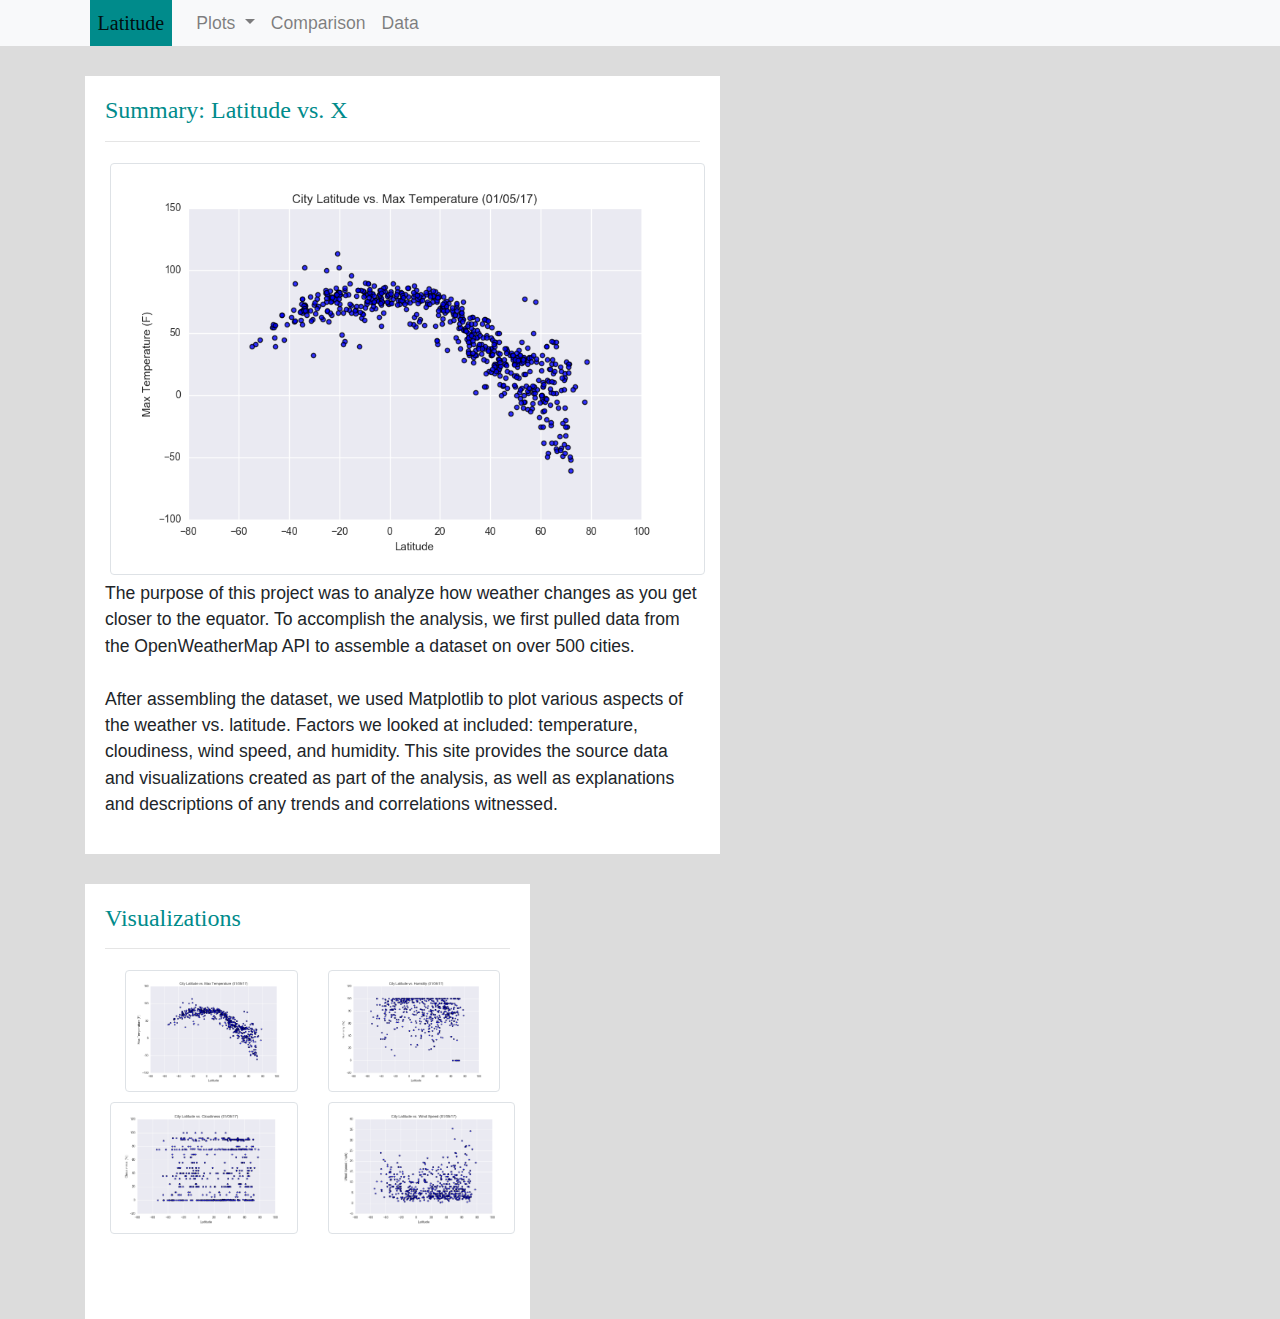
<file: index.html>
<!DOCTYPE html>
<html lang="en">

<head>
  <meta charset="UTF-8">
  <meta name="viewport" content="width=device-width, initial-scale=1, shrink-to-fit=no"/>
  <title>Weather</title>
  <link rel="stylesheet" href="https://stackpath.bootstrapcdn.com/bootstrap/4.3.1/css/bootstrap.min.css" integrity="sha384-ggOyR0iXCbMQv3Xipma34MD+dH/1fQ784/j6cY/iJTQUOhcWr7x9JvoRxT2MZw1T" crossorigin="anonymous">
  <link rel="stylesheet" href="style.css">
</head>
<body>
  <nav class="navbar navbar-expand-lg navbar-light bg-light">
    <a class="navbar-brand" href="index.html">Latitude</a>
    <button class="navbar-toggler" type="button" data-toggle="collapse" data-target="#navbarSupportedContent" aria-controls="navbarSupportedContent" aria-expanded="false" aria-label="Toggle navigation">
      <span class="navbar-toggler-icon"></span>
    </button>

    <div class="collapse navbar-collapse" id="navbarSupportedContent">
      <ul class="navbar-nav mr-auto">
        <li class="nav-item dropdown">
          <a class="nav-link dropdown-toggle" href="#" id="navbarDropdown" role="button" data-toggle="dropdown" aria-haspopup="true" aria-expanded="false">
            Plots
          </a>
          <div class="dropdown-menu" aria-labelledby="navbarDropdown">
            <a class="dropdown-item" href="temp.html">Max Temperature</a>
            <a class="dropdown-item" href="humidity.html">Humidity</a>
            <a class="dropdown-item" href="cloudiness.html">Cloudiness</a>
            <a class="dropdown-item" href="wind.html">Wind Speed</a>
          </div>
        </li>
        <li class="nav-item">
            <a class="nav-link" href="comparisons.html">Comparison</a>
        </li>
        <li class="nav-item">
            <a class="nav-link" href="data.html">Data</a>
        </li>
      </ul>
    </div>
  </nav>

<div class="container">
    <div class="row">
        <div class="col-md-12 col-lg-7">
          <div class="box">
            <h3 class="title">Summary: Latitude vs. X</h3>
            <hr>
            <img src="images/Fig1.png" alt="Maximum Temperature Plot" class="img-thumbnail">
            <p>The purpose of this project was to analyze how weather changes as you get
                closer to the equator. To accomplish the analysis, we first pulled data
                from the OpenWeatherMap API to assemble a dataset on over 500 cities.
                <br>
                <br>
                After assembling the dataset, we used Matplotlib to plot various aspects
                of the weather vs. latitude. Factors we looked at included: temperature,
                cloudiness, wind speed, and humidity. This site provides the source data
                and visualizations created as part of the analysis, as well as explanations
                and descriptions of any trends and correlations witnessed.
            </p>
          </div>
        </div>
    </div>

  <div class="row">
    <div class="col-md-12 col-lg-5">
        <div class="box">
            <h3 class="title">Visualizations</h3>
            <hr>
            <div class="container">
                <div class="row" style="padding-bottom: 30px;">
                    <div class="col-lg-6">
                        <a href="max.html">
                            <img src="images/Fig1.png" alt="City Latitude vs. Maximum Temperature" class="img-thumbnail"/>
                        </a>
                    </div>
                    <div class="col-lg-6">
                        <a href="humidity.html">
                            <img src="images/Fig2.png" alt="City Latitude vs. Humidity" class="img-thumbnail"/>
                        </a>
                    </div>
                  <div class="row" style="padding-bottom: 30px;">
                    <div class="col-lg-6">
                        <a href="cloudiness.html">
                            <img src="images/Fig3.png" alt="City Latitude vs. Cloudiness" class="img-thumbnail"/>
                        </a>
                    </div>
                    <div class="col-lg-6">
                        <a href="wind.html">
                            <img src="images/Fig4.png" alt="City Latitude vs. Wind Speed" class="img-thumbnail"/>
                        </a>
                    </div>
                </div>
            </div>
        </div>
    </div>
  </div>
</div>

<script src="https://code.jquery.com/jquery-3.3.1.slim.min.js" integrity="sha384-q8i/X+965DzO0rT7abK41JStQIAqVgRVzpbzo5smXKp4YfRvH+8abtTE1Pi6jizo" crossorigin="anonymous"></script>
<script src="https://cdnjs.cloudflare.com/ajax/libs/popper.js/1.14.7/umd/popper.min.js" integrity="sha384-UO2eT0CpHqdSJQ6hJty5KVphtPhzWj9WO1clHTMGa3JDZwrnQq4sF86dIHNDz0W1" crossorigin="anonymous"></script>
<script src="https://stackpath.bootstrapcdn.com/bootstrap/4.3.1/js/bootstrap.min.js" integrity="sha384-JjSmVgyd0p3pXB1rRibZUAYoIIy6OrQ6VrjIEaFf/nJGzIxFDsf4x0xIM+B07jRM" crossorigin="anonymous"></script>

</body>

</html>
</file>
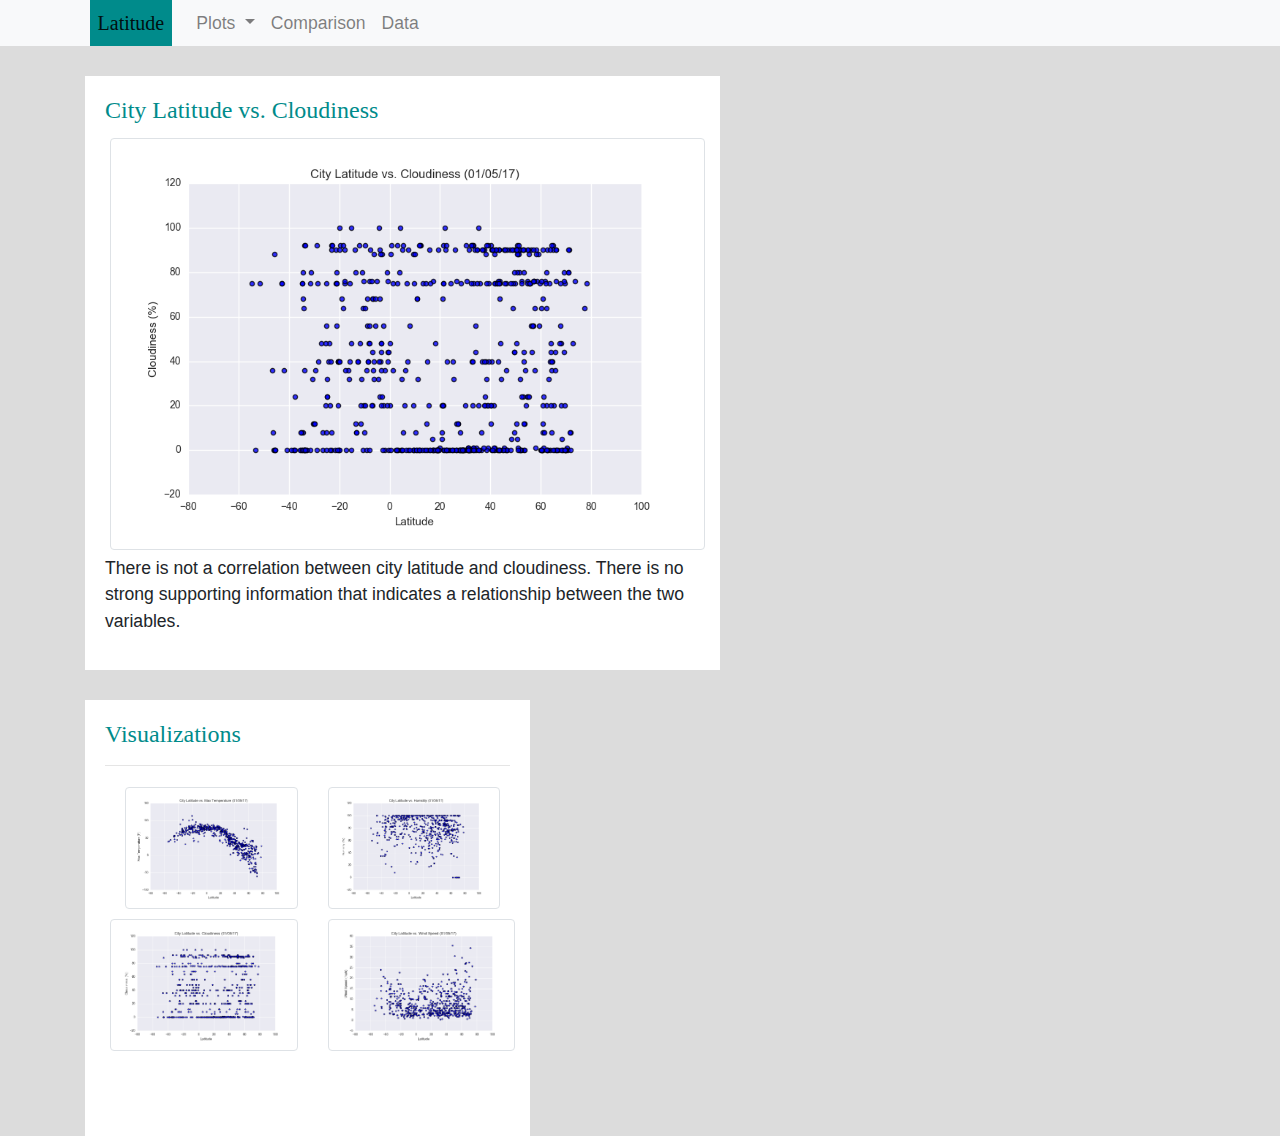
<file: cloudiness.html>
<!DOCTYPE html>
<html lang="en">

<head>
  <meta charset="UTF-8">
  <meta name="viewport" content="width=device-width, initial-scale=1, shrink-to-fit=no"/>
  <title>Weather</title>
  <link rel="stylesheet" href="https://stackpath.bootstrapcdn.com/bootstrap/4.3.1/css/bootstrap.min.css" integrity="sha384-ggOyR0iXCbMQv3Xipma34MD+dH/1fQ784/j6cY/iJTQUOhcWr7x9JvoRxT2MZw1T" crossorigin="anonymous">
  <link rel="stylesheet" href="style.css">
</head>
<body>
  <nav class="navbar navbar-expand-lg navbar-light bg-light">
    <a class="navbar-brand" href="index.html">Latitude</a>
    <button class="navbar-toggler" type="button" data-toggle="collapse" data-target="#navbarSupportedContent" aria-controls="navbarSupportedContent" aria-expanded="false" aria-label="Toggle navigation">
      <span class="navbar-toggler-icon"></span>
    </button>

    <div class="collapse navbar-collapse" id="navbarSupportedContent">
      <ul class="navbar-nav mr-auto">
        <li class="nav-item dropdown">
          <a class="nav-link dropdown-toggle" href="#" id="navbarDropdown" role="button" data-toggle="dropdown" aria-haspopup="true" aria-expanded="false">
            Plots
          </a>
          <div class="dropdown-menu" aria-labelledby="navbarDropdown">
            <a class="dropdown-item" href="temp.html">Max Temperature</a>
            <a class="dropdown-item" href="humidity.html">Humidity</a>
            <a class="dropdown-item" href="cloudiness.html">Cloudiness</a>
            <a class="dropdown-item" href="wind.html">Wind Speed</a>
          </div>
        </li>
        <li class="nav-item">
            <a class="nav-link" href="comparisons.html">Comparison</a>
        </li>
        <li class="nav-item">
            <a class="nav-link" href="data.html">Data</a>
        </li>
      </ul>
    </div>
  </nav>

<div class="container">
    <div class="row">
        <div class="col-md-12 col-lg-7">
          <div class="box">
            <h3 class="title">City Latitude vs. Cloudiness</h3>
            <img src="images/Fig3.png" alt="Cloudiness Plot" class="img-thumbnail">
            <p>There is not a correlation between city latitude and cloudiness. There is no strong supporting information
              that indicates a relationship between the two variables.
            </p>
          </div>
        </div>
    </div>

  <div class="row">
    <div class="col-md-12 col-lg-5">
        <div class="box">
            <h3 class="title">Visualizations</h3>
            <hr>
            <div class="container">
                <div class="row" style="padding-bottom: 30px;">
                    <div class="col-lg-6">
                        <a href="temp.html">
                            <img src="images/Fig1.png" alt="City Latitude vs. Maximum Temperature" class="img-thumbnail"/>
                        </a>
                    </div>
                    <div class="col-lg-6">
                        <a href="humidity.html">
                            <img src="images/Fig2.png" alt="City Latitude vs. Humidity" class="img-thumbnail"/>
                        </a>
                    </div>
                  <div class="row" style="padding-bottom: 30px;">
                    <div class="col-lg-6">
                        <a href="cloudiness.html">
                            <img src="images/Fig3.png" alt="City Latitude vs. Cloudiness" class="img-thumbnail"/>
                        </a>
                    </div>
                    <div class="col-lg-6">
                        <a href="wind.html">
                            <img src="images/Fig4.png" alt="City Latitude vs. Wind Speed" class="img-thumbnail"/>
                        </a>
                    </div>
                </div>
            </div>
        </div>
    </div>
  </div>
</div>

<script src="https://code.jquery.com/jquery-3.3.1.slim.min.js" integrity="sha384-q8i/X+965DzO0rT7abK41JStQIAqVgRVzpbzo5smXKp4YfRvH+8abtTE1Pi6jizo" crossorigin="anonymous"></script>
<script src="https://cdnjs.cloudflare.com/ajax/libs/popper.js/1.14.7/umd/popper.min.js" integrity="sha384-UO2eT0CpHqdSJQ6hJty5KVphtPhzWj9WO1clHTMGa3JDZwrnQq4sF86dIHNDz0W1" crossorigin="anonymous"></script>
<script src="https://stackpath.bootstrapcdn.com/bootstrap/4.3.1/js/bootstrap.min.js" integrity="sha384-JjSmVgyd0p3pXB1rRibZUAYoIIy6OrQ6VrjIEaFf/nJGzIxFDsf4x0xIM+B07jRM" crossorigin="anonymous"></script>

</body>

</html>
</file>
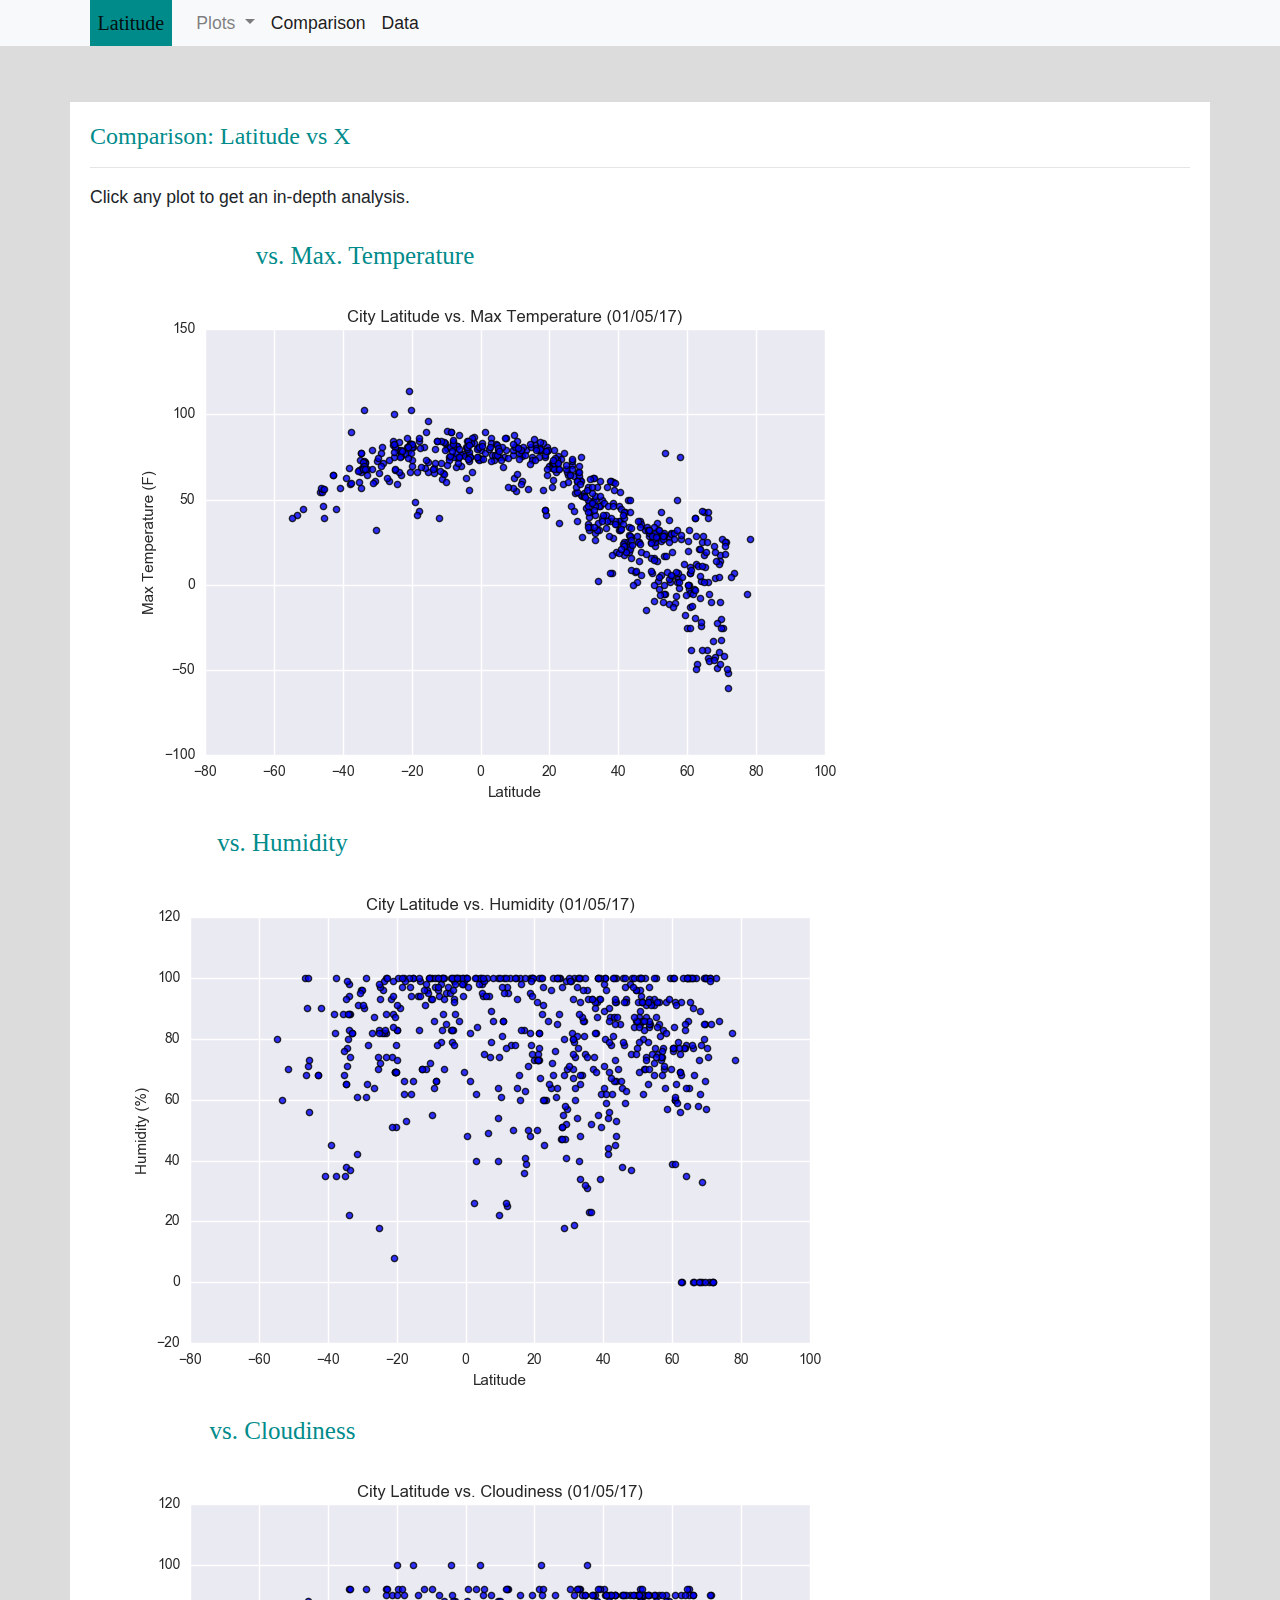
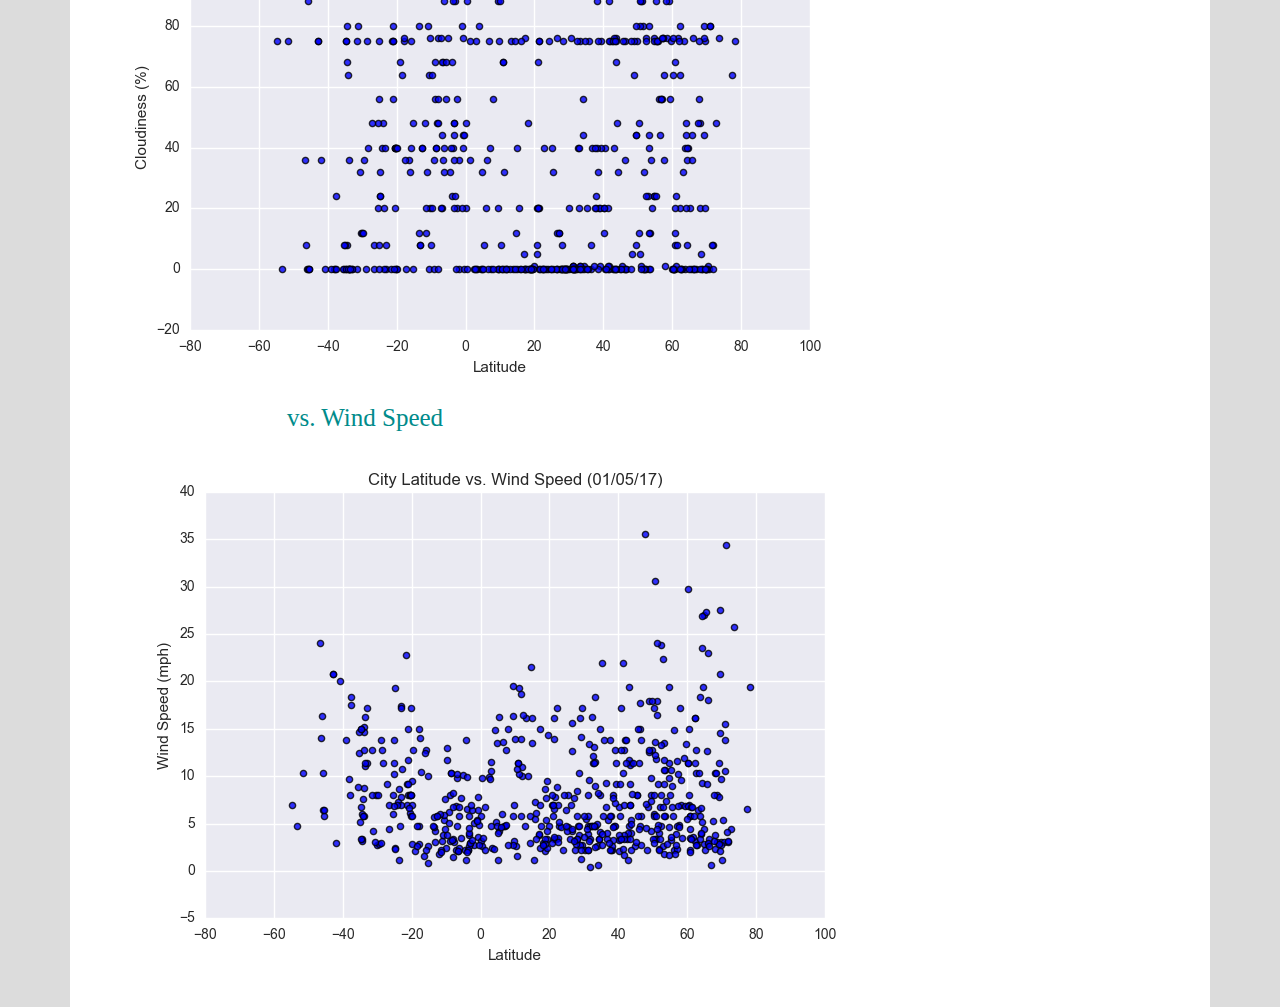
<file: comparisons.html>
<!DOCTYPE html>
<html lang="en"> 

<head>
    <meta charset="UTF-8">
    <meta name="viewport" content="width=device-width, initial-scale=1, shrink-to-fit=no"/>
    <title>Weather</title>
    <link rel="stylesheet" href="https://stackpath.bootstrapcdn.com/bootstrap/4.3.1/css/bootstrap.min.css" integrity="sha384-ggOyR0iXCbMQv3Xipma34MD+dH/1fQ784/j6cY/iJTQUOhcWr7x9JvoRxT2MZw1T" crossorigin="anonymous">
    <link rel="stylesheet" href="style.css">
  </head>
  <body>
    <nav class="navbar navbar-expand-lg navbar-light bg-light">
      <a class="navbar-brand" href="index.html">Latitude</a>
      <button class="navbar-toggler" type="button" data-toggle="collapse" data-target="#navbarSupportedContent" aria-controls="navbarSupportedContent" aria-expanded="false" aria-label="Toggle navigation">
        <span class="navbar-toggler-icon"></span>
      </button>
  
      <div class="collapse navbar-collapse" id="navbarSupportedContent">
        <ul class="navbar-nav mr-auto">
          <li class="nav-item dropdown">
            <a class="nav-link dropdown-toggle" href="#" id="navbarDropdown" role="button" data-toggle="dropdown" aria-haspopup="true" aria-expanded="false">
              Plots
            </a>
            <div class="dropdown-menu" aria-labelledby="navbarDropdown">
              <a class="dropdown-item" href="temp.html">Max Temperature</a>
              <a class="dropdown-item" href="humidity.html">Humidity</a>
              <a class="dropdown-item" href="cloudiness.html">Cloudiness</a>
              <a class="dropdown-item" href="wind.html">Wind Speed</a>
            </div>
          </li>
          <li class="nav-item active">
              <a class="nav-link" href="comparisons.html">Comparison</a>
          </li>
          <li class="nav-item active">
              <a class="nav-link" href="data.html">Data</a>
          </li>
        </ul>
      </div>
    </nav>

<div class="container">
    <div class="row">
          <br>
          <div class="box">
            <h3 class="title">Comparison: Latitude vs X</h3>
          <hr>
          <header>Click any plot to get an in-depth analysis.</header>
          <br>
          <div class="container" style="padding-bottom: 30 px;">
            <div class="row">
              <div class="col-md-6">
                <div class="title" style="font-size: 25px; text-align:center">vs. Max. Temperature</div>
                    <a href="temp.html">
                      <img src="images/Fig1.png" alt="City Latitude vs. Maximum Temperature" class="panel"/>
                    </a>
                </div>
            <div class="row">
              <div class="col-lg-6">
                <div class="title" style="font-size: 25px; text-align:center">vs. Humidity</div>
                    <a href="humidity.html">
                      <img src="images/Fig2.png" alt="City Latitude vs. Humidity" class="panel"/>
                    </a>
              </div>
            </div>
            <div class="row">
                <div class="col-lg-6">
                  <div class="title" style="font-size: 25px; text-align:center">vs. Cloudiness</div>
                    <a href="cloudiness.html">
                      <img src="images/Fig3.png" alt="City Latitude vs. Cloudiness" class="panel"/>
                    </a>
                </div>
            </div>
            <div class="col-lg-6">
                <div class="title" style="font-size: 25px; text-align:center">vs. Wind Speed</div>
                    <a href="wind.html">
                      <img src="images/Fig4.png" alt="City Latitude vs. Wind Speed" class="panel"/>
                    </a>
                  </div>
                </div>
          </div>
        </div>
    </div>
</div>

<script src="https://code.jquery.com/jquery-3.3.1.slim.min.js" integrity="sha384-q8i/X+965DzO0rT7abK41JStQIAqVgRVzpbzo5smXKp4YfRvH+8abtTE1Pi6jizo" crossorigin="anonymous"></script>
<script src="https://cdnjs.cloudflare.com/ajax/libs/popper.js/1.14.7/umd/popper.min.js" integrity="sha384-UO2eT0CpHqdSJQ6hJty5KVphtPhzWj9WO1clHTMGa3JDZwrnQq4sF86dIHNDz0W1" crossorigin="anonymous"></script>
<script src="https://stackpath.bootstrapcdn.com/bootstrap/4.3.1/js/bootstrap.min.js" integrity="sha384-JjSmVgyd0p3pXB1rRibZUAYoIIy6OrQ6VrjIEaFf/nJGzIxFDsf4x0xIM+B07jRM" crossorigin="anonymous"></script>

</body>

</html>
</file>
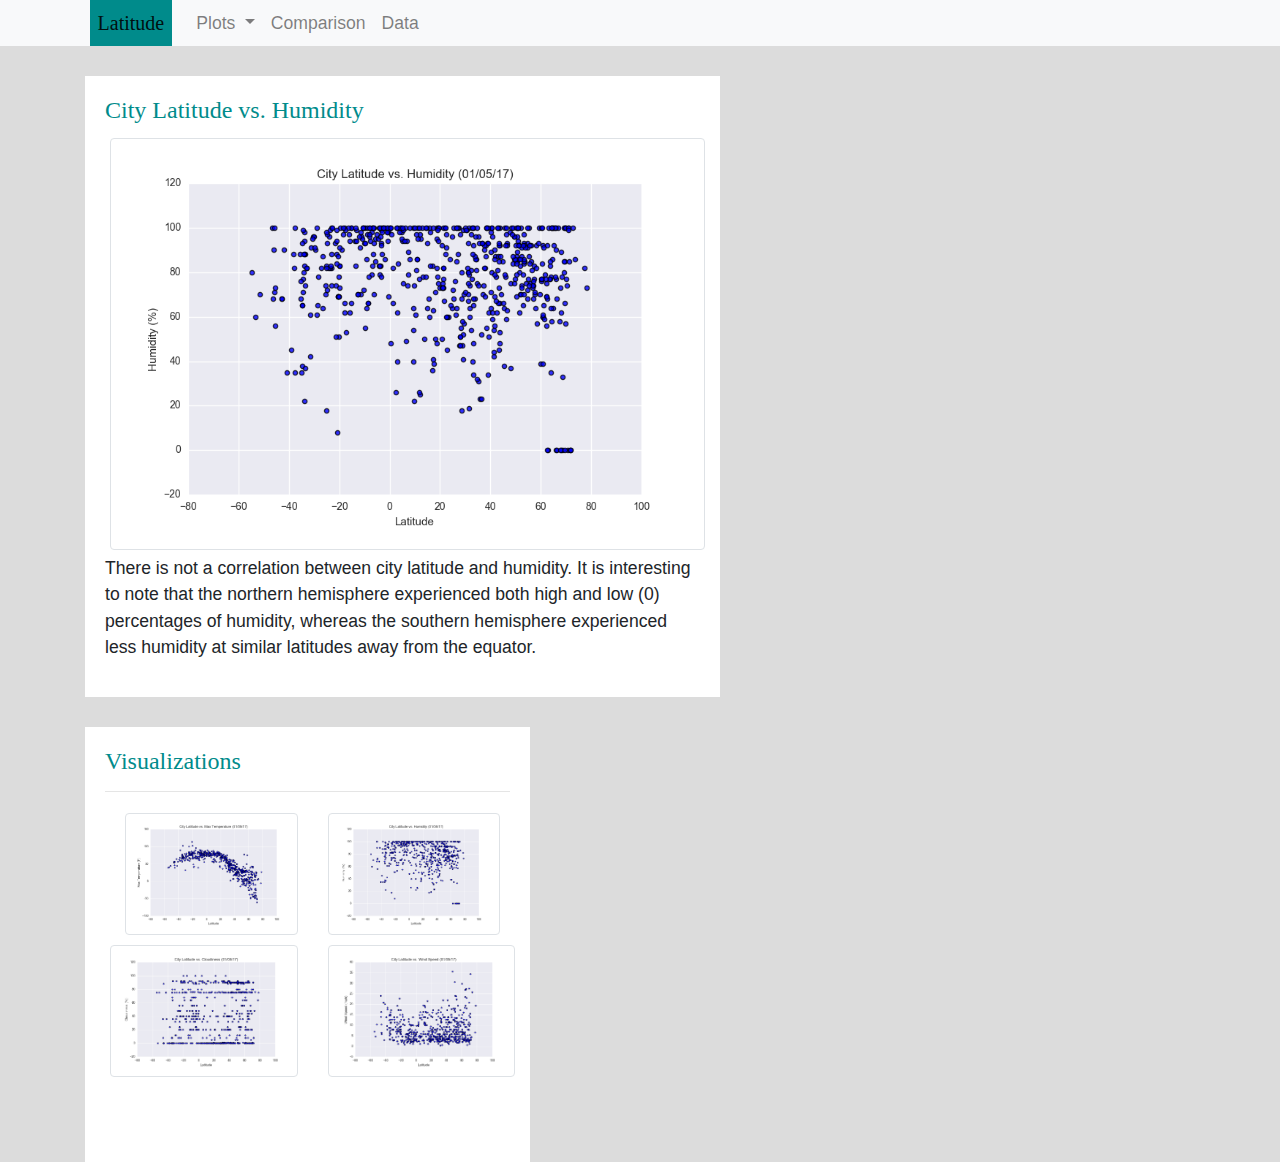
<file: humidity.html>
<!DOCTYPE html>
<html lang="en">

<head>
  <meta charset="UTF-8">
  <meta name="viewport" content="width=device-width, initial-scale=1, shrink-to-fit=no"/>
  <title>Weather</title>
  <link rel="stylesheet" href="https://stackpath.bootstrapcdn.com/bootstrap/4.3.1/css/bootstrap.min.css" integrity="sha384-ggOyR0iXCbMQv3Xipma34MD+dH/1fQ784/j6cY/iJTQUOhcWr7x9JvoRxT2MZw1T" crossorigin="anonymous">
  <link rel="stylesheet" href="style.css">
</head>
<body>
  <nav class="navbar navbar-expand-lg navbar-light bg-light">
    <a class="navbar-brand" href="index.html">Latitude</a>
    <button class="navbar-toggler" type="button" data-toggle="collapse" data-target="#navbarSupportedContent" aria-controls="navbarSupportedContent" aria-expanded="false" aria-label="Toggle navigation">
      <span class="navbar-toggler-icon"></span>
    </button>

    <div class="collapse navbar-collapse" id="navbarSupportedContent">
      <ul class="navbar-nav mr-auto">
        <li class="nav-item dropdown">
          <a class="nav-link dropdown-toggle" href="#" id="navbarDropdown" role="button" data-toggle="dropdown" aria-haspopup="true" aria-expanded="false">
            Plots
          </a>
          <div class="dropdown-menu" aria-labelledby="navbarDropdown">
            <a class="dropdown-item" href="temp.html">Max Temperature</a>
            <a class="dropdown-item" href="humidity.html">Humidity</a>
            <a class="dropdown-item" href="cloudiness.html">Cloudiness</a>
            <a class="dropdown-item" href="wind.html">Wind Speed</a>
          </div>
        </li>
        <li class="nav-item">
            <a class="nav-link" href="comparisons.html">Comparison</a>
        </li>
        <li class="nav-item">
            <a class="nav-link" href="data.html">Data</a>
        </li>
      </ul>
    </div>
  </nav>

<div class="container">
    <div class="row">
        <div class="col-md-12 col-lg-7">
          <div class="box">
            <h3 class="title">City Latitude vs. Humidity</h3>
            <img src="images/Fig2.png" alt="Humidity Plot" class="img-thumbnail">
            <p>There is not a correlation between city latitude and humidity. It is interesting to note that 
              the northern hemisphere experienced both high and low (0) percentages of humidity, 
              whereas the southern hemisphere experienced less humidity at similar
              latitudes away from the equator.
            </p>
          </div>
        </div>
    </div>

  <div class="row">
    <div class="col-md-12 col-lg-5">
        <div class="box">
            <h3 class="title">Visualizations</h3>
            <hr>
            <div class="container">
                <div class="row" style="padding-bottom: 30px;">
                    <div class="col-lg-6">
                        <a href="temp.html">
                            <img src="images/Fig1.png" alt="City Latitude vs. Maximum Temperature" class="img-thumbnail"/>
                        </a>
                    </div>
                    <div class="col-lg-6">
                        <a href="humidity.html">
                            <img src="images/Fig2.png" alt="City Latitude vs. Humidity" class="img-thumbnail"/>
                        </a>
                    </div>
                  <div class="row" style="padding-bottom: 30px;">
                    <div class="col-lg-6">
                        <a href="cloudiness.html">
                            <img src="images/Fig3.png" alt="City Latitude vs. Cloudiness" class="img-thumbnail"/>
                        </a>
                    </div>
                    <div class="col-lg-6">
                        <a href="wind.html">
                            <img src="images/Fig4.png" alt="City Latitude vs. Wind Speed" class="img-thumbnail"/>
                        </a>
                    </div>
                </div>
            </div>
        </div>
    </div>
  </div>
</div>

<script src="https://code.jquery.com/jquery-3.3.1.slim.min.js" integrity="sha384-q8i/X+965DzO0rT7abK41JStQIAqVgRVzpbzo5smXKp4YfRvH+8abtTE1Pi6jizo" crossorigin="anonymous"></script>
<script src="https://cdnjs.cloudflare.com/ajax/libs/popper.js/1.14.7/umd/popper.min.js" integrity="sha384-UO2eT0CpHqdSJQ6hJty5KVphtPhzWj9WO1clHTMGa3JDZwrnQq4sF86dIHNDz0W1" crossorigin="anonymous"></script>
<script src="https://stackpath.bootstrapcdn.com/bootstrap/4.3.1/js/bootstrap.min.js" integrity="sha384-JjSmVgyd0p3pXB1rRibZUAYoIIy6OrQ6VrjIEaFf/nJGzIxFDsf4x0xIM+B07jRM" crossorigin="anonymous"></script>

</body>

</html>
</file>
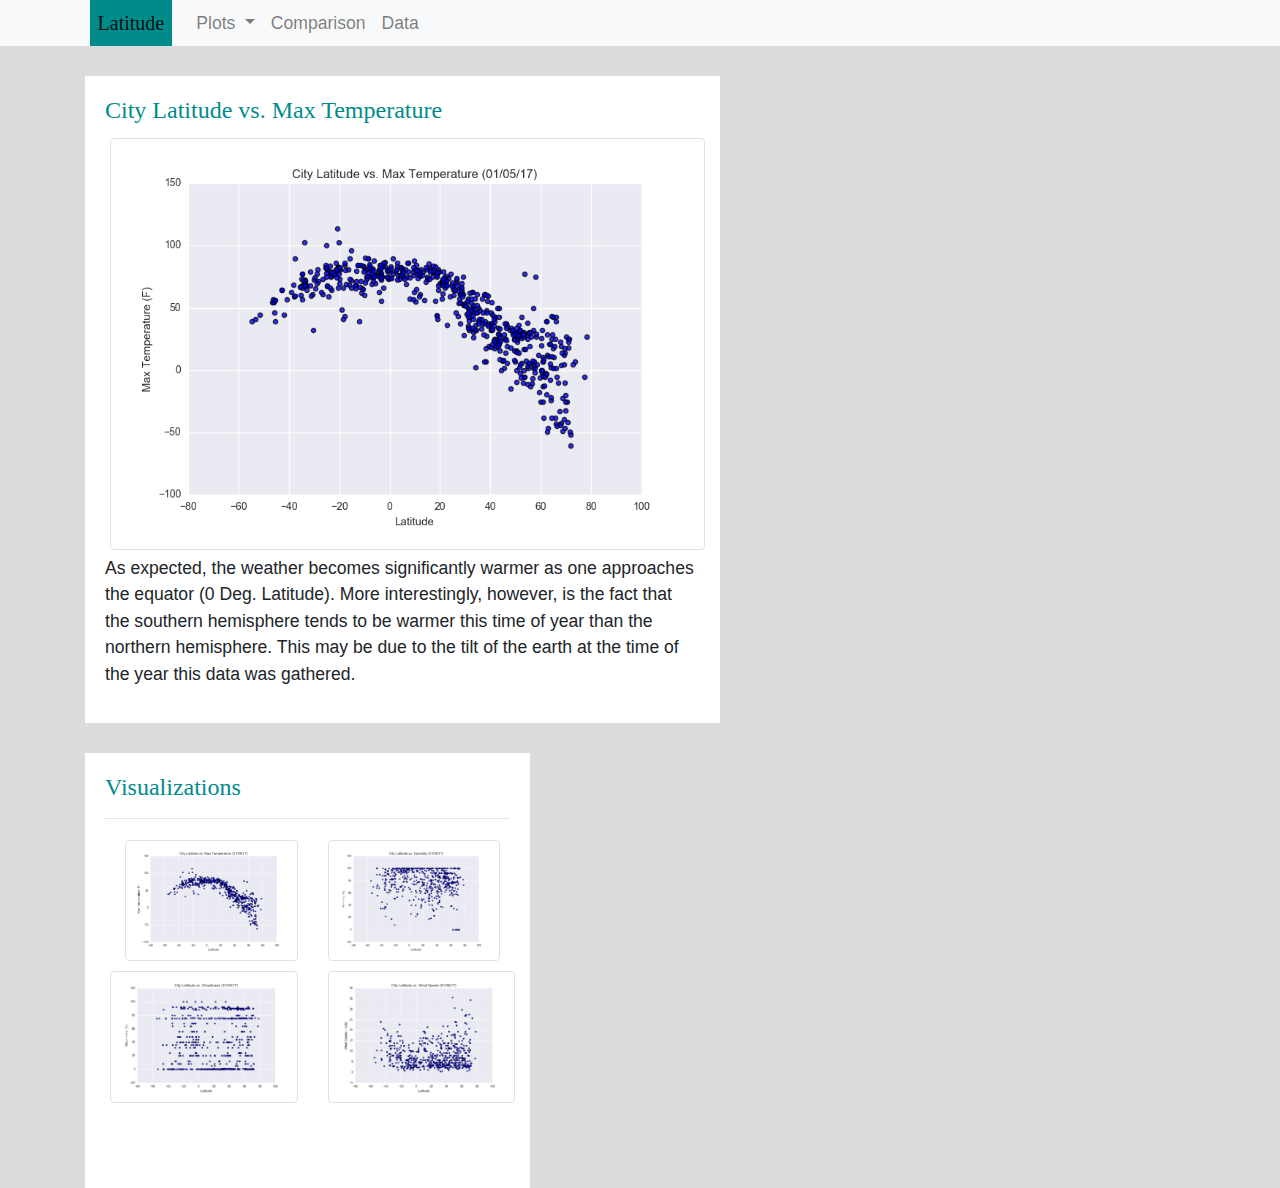
<file: temp.html>
<!DOCTYPE html>
<html lang="en">

<head>
  <meta charset="UTF-8">
  <meta name="viewport" content="width=device-width, initial-scale=1, shrink-to-fit=no"/>
  <title>Weather</title>
  <link rel="stylesheet" href="https://stackpath.bootstrapcdn.com/bootstrap/4.3.1/css/bootstrap.min.css" integrity="sha384-ggOyR0iXCbMQv3Xipma34MD+dH/1fQ784/j6cY/iJTQUOhcWr7x9JvoRxT2MZw1T" crossorigin="anonymous">
  <link rel="stylesheet" href="style.css">
</head>
<body>
  <nav class="navbar navbar-expand-lg navbar-light bg-light">
    <a class="navbar-brand" href="index.html">Latitude</a>
    <button class="navbar-toggler" type="button" data-toggle="collapse" data-target="#navbarSupportedContent" aria-controls="navbarSupportedContent" aria-expanded="false" aria-label="Toggle navigation">
      <span class="navbar-toggler-icon"></span>
    </button>

    <div class="collapse navbar-collapse" id="navbarSupportedContent">
      <ul class="navbar-nav mr-auto">
        <li class="nav-item dropdown">
          <a class="nav-link dropdown-toggle" href="#" id="navbarDropdown" role="button" data-toggle="dropdown" aria-haspopup="true" aria-expanded="false">
            Plots
          </a>
          <div class="dropdown-menu" aria-labelledby="navbarDropdown">
            <a class="dropdown-item" href="temp.html">Max Temperature</a>
            <a class="dropdown-item" href="humidity.html">Humidity</a>
            <a class="dropdown-item" href="cloudiness.html">Cloudiness</a>
            <a class="dropdown-item" href="wind.html">Wind Speed</a>
          </div>
        </li>
        <li class="nav-item">
            <a class="nav-link" href="comparisons.html">Comparison</a>
        </li>
        <li class="nav-item">
            <a class="nav-link" href="data.html">Data</a>
        </li>
      </ul>
    </div>
  </nav>

<div class="container">
    <div class="row">
        <div class="col-md-12 col-lg-7">
          <div class="box">
            <h3 class="title">City Latitude vs. Max Temperature</h3>
            <img src="images/Fig1.png" alt="Maximum Temperature Plot" class="img-thumbnail">
            <p>As expected, the weather becomes significantly warmer as one approaches the equator (0
                Deg. Latitude). More interestingly, however, is the fact that the southern hemisphere tends to
                be warmer this time of year than the northern hemisphere. This may be due to the tilt of
                the earth at the time of the year this data was gathered.
            </p>
          </div>
        </div>
    </div>

  <div class="row">
    <div class="col-md-12 col-lg-5">
        <div class="box">
            <h3 class="title">Visualizations</h3>
            <hr>
            <div class="container">
                <div class="row" style="padding-bottom: 30px;">
                    <div class="col-lg-6">
                        <a href="temp.html">
                            <img src="images/Fig1.png" alt="City Latitude vs. Maximum Temperature" class="img-thumbnail"/>
                        </a>
                    </div>
                    <div class="col-lg-6">
                        <a href="humidity.html">
                            <img src="images/Fig2.png" alt="City Latitude vs. Humidity" class="img-thumbnail"/>
                        </a>
                    </div>
                  <div class="row" style="padding-bottom: 30px;">
                    <div class="col-lg-6">
                        <a href="cloudiness.html">
                            <img src="images/Fig3.png" alt="City Latitude vs. Cloudiness" class="img-thumbnail"/>
                        </a>
                    </div>
                    <div class="col-lg-6">
                        <a href="wind.html">
                            <img src="images/Fig4.png" alt="City Latitude vs. Wind Speed" class="img-thumbnail"/>
                        </a>
                    </div>
                </div>
            </div>
        </div>
    </div>
  </div>
</div>

<script src="https://code.jquery.com/jquery-3.3.1.slim.min.js" integrity="sha384-q8i/X+965DzO0rT7abK41JStQIAqVgRVzpbzo5smXKp4YfRvH+8abtTE1Pi6jizo" crossorigin="anonymous"></script>
<script src="https://cdnjs.cloudflare.com/ajax/libs/popper.js/1.14.7/umd/popper.min.js" integrity="sha384-UO2eT0CpHqdSJQ6hJty5KVphtPhzWj9WO1clHTMGa3JDZwrnQq4sF86dIHNDz0W1" crossorigin="anonymous"></script>
<script src="https://stackpath.bootstrapcdn.com/bootstrap/4.3.1/js/bootstrap.min.js" integrity="sha384-JjSmVgyd0p3pXB1rRibZUAYoIIy6OrQ6VrjIEaFf/nJGzIxFDsf4x0xIM+B07jRM" crossorigin="anonymous"></script>

</body>

</html>
</file>
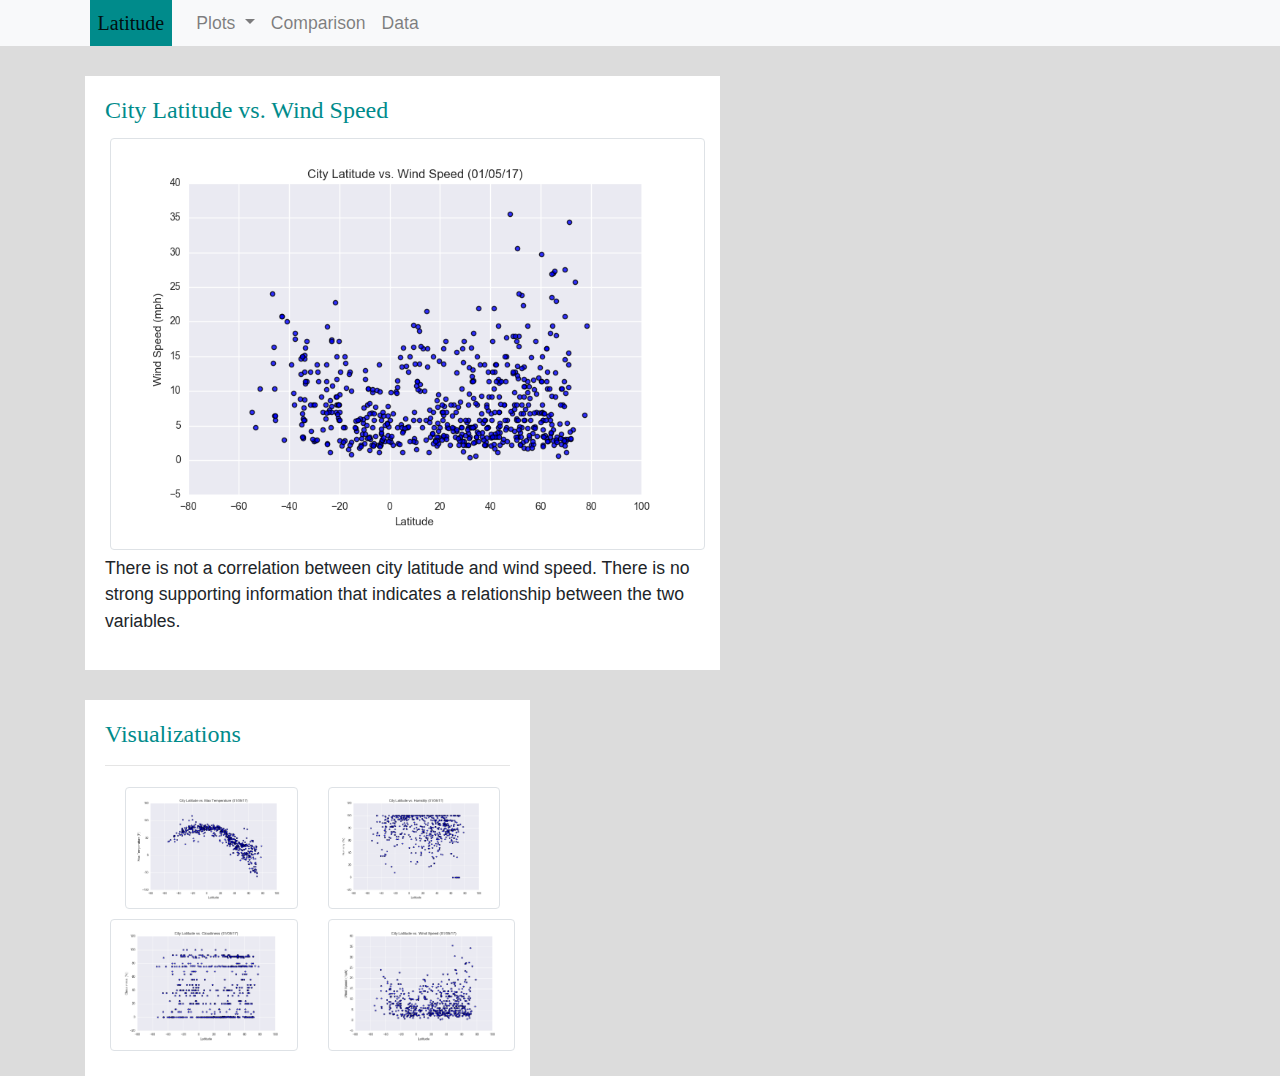
<file: wind.html>
<!DOCTYPE html>
<html lang="en">

<head>
  <meta charset="UTF-8">
  <meta name="viewport" content="width=device-width, initial-scale=1, shrink-to-fit=no"/>
  <title>Weather</title>
  <link rel="stylesheet" href="https://stackpath.bootstrapcdn.com/bootstrap/4.3.1/css/bootstrap.min.css" integrity="sha384-ggOyR0iXCbMQv3Xipma34MD+dH/1fQ784/j6cY/iJTQUOhcWr7x9JvoRxT2MZw1T" crossorigin="anonymous">
  <link rel="stylesheet" href="style.css">
</head>
<body>
  <nav class="navbar navbar-expand-lg navbar-light bg-light">
    <a class="navbar-brand" href="index.html">Latitude</a>
    <button class="navbar-toggler" type="button" data-toggle="collapse" data-target="#navbarSupportedContent" aria-controls="navbarSupportedContent" aria-expanded="false" aria-label="Toggle navigation">
      <span class="navbar-toggler-icon"></span>
    </button>

    <div class="collapse navbar-collapse" id="navbarSupportedContent">
      <ul class="navbar-nav mr-auto">
        <li class="nav-item dropdown">
          <a class="nav-link dropdown-toggle" href="#" id="navbarDropdown" role="button" data-toggle="dropdown" aria-haspopup="true" aria-expanded="false">
            Plots
          </a>
          <div class="dropdown-menu" aria-labelledby="navbarDropdown">
            <a class="dropdown-item" href="temp.html">Max Temperature</a>
            <a class="dropdown-item" href="humidity.html">Humidity</a>
            <a class="dropdown-item" href="cloudiness.html">Cloudiness</a>
            <a class="dropdown-item" href="wind.html">Wind Speed</a>
          </div>
        </li>
        <li class="nav-item">
            <a class="nav-link" href="comparisons.html">Comparison</a>
        </li>
        <li class="nav-item">
            <a class="nav-link" href="data.html">Data</a>
        </li>
      </ul>
    </div>
  </nav>

<div class="container">
    <div class="row">
        <div class="col-md-12 col-lg-7">
          <div class="box">
            <h3 class="title">City Latitude vs. Wind Speed</h3>
            <img src="images/Fig4.png" alt="Wind Speed Plot" class="img-thumbnail">
            <p>There is not a correlation between city latitude and wind speed. There is no strong supporting information
              that indicates a relationship between the two variables.
            </p>
          </div>
        </div>
    </div>

  <div class="row">
    <div class="col-md-12 col-lg-5">
        <div class="box">
            <h3 class="title">Visualizations</h3>
            <hr>
            <div class="container">
                <div class="row">
                    <div class="col-lg-6">
                        <a href="temp.html">
                            <img src="images/Fig1.png" alt="City Latitude vs. Maximum Temperature" class="img-thumbnail"/>
                        </a>
                    </div>
                    <div class="col-lg-6">
                        <a href="humidity.html">
                            <img src="images/Fig2.png" alt="City Latitude vs. Humidity" class="img-thumbnail"/>
                        </a>
                    </div>
                  <div class="row">
                    <div class="col-lg-6">
                        <a href="cloudiness.html">
                            <img src="images/Fig3.png" alt="City Latitude vs. Cloudiness" class="img-thumbnail"/>
                        </a>
                    </div>
                    <div class="col-lg-6">
                        <a href="wind.html">
                            <img src="images/Fig4.png" alt="City Latitude vs. Wind Speed" class="img-thumbnail"/>
                        </a>
                    </div>
                </div>
            </div>
        </div>
    </div>
  </div>
</div>

<script src="https://code.jquery.com/jquery-3.3.1.slim.min.js" integrity="sha384-q8i/X+965DzO0rT7abK41JStQIAqVgRVzpbzo5smXKp4YfRvH+8abtTE1Pi6jizo" crossorigin="anonymous"></script>
<script src="https://cdnjs.cloudflare.com/ajax/libs/popper.js/1.14.7/umd/popper.min.js" integrity="sha384-UO2eT0CpHqdSJQ6hJty5KVphtPhzWj9WO1clHTMGa3JDZwrnQq4sF86dIHNDz0W1" crossorigin="anonymous"></script>
<script src="https://stackpath.bootstrapcdn.com/bootstrap/4.3.1/js/bootstrap.min.js" integrity="sha384-JjSmVgyd0p3pXB1rRibZUAYoIIy6OrQ6VrjIEaFf/nJGzIxFDsf4x0xIM+B07jRM" crossorigin="anonymous"></script>

</body>

</html>
</file>
<file: style.css>
body {
    background-color: gainsboro;
    font-size: 1.1em;
}
  
.h1 {
    margin-top: 20px;
    margin-left: 20px;
}
  
h3 {
    font-family: Georgia, 'Times New Roman';
    font-size: x-large;
    color: darkcyan;
} 
  
.title{
    font-family: Georgia, 'Times New Roman';
    font-size: x-large;
    color: darkcyan;
} 
  
.box {
    margin-top: 30px;
    background-color: white;
    padding: 20px;
}
  
.table {
    margin-top: 30px;
    background-color: white;
  
}
  
.p {
    font-size: medium;
    font-family: Verdana, Tahoma, sans-serif;
    padding: 10px;
    background-color: white;
}  
  
.img-thumbnail {
    margin-top: 5px;
    margin-left: 5px;
    margin-right: 5px;
    margin-bottom: 5px;
}
  
.navbar {
    width: 100%;
    padding: 0px;
    margin-bottom: 0px;
    margin-top: 0px;
    border-bottom: 0px;
    border-top: 0px;
    background-color: white;
}
  
.navbar-brand {
    background-color: darkcyan;
    color: white;
    font-family: Georgia, 'Times New Roman';
    padding: 8px;
    margin-left: 7%;
}
  
.dropdown-item {
    font-weight: bold; 
}
</file>
